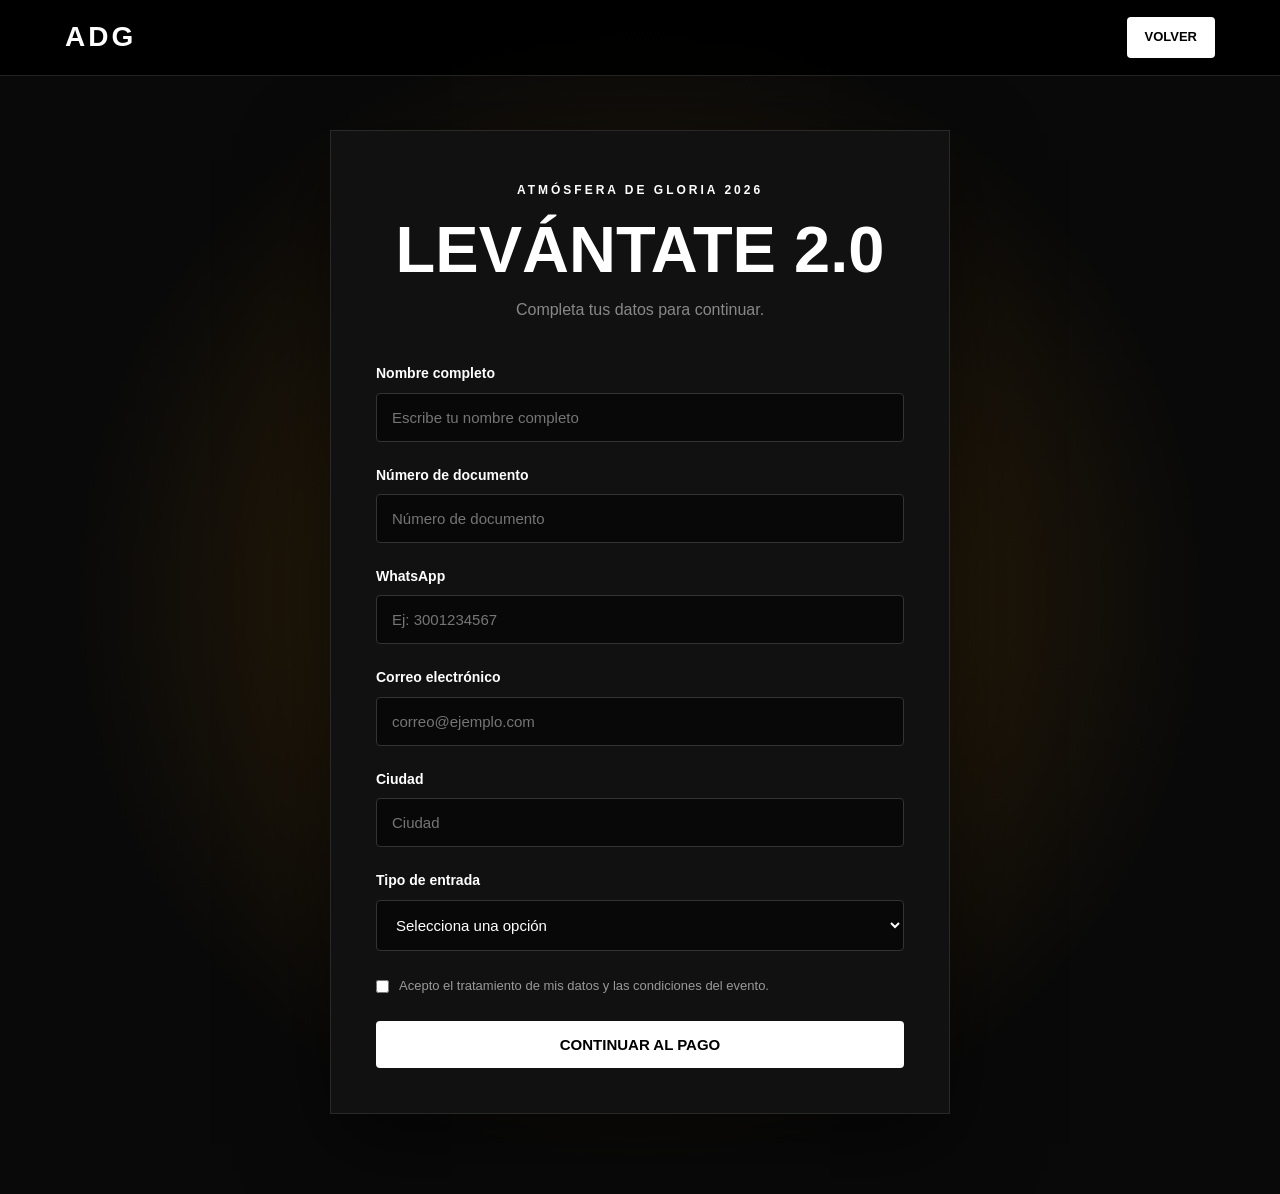
<file: pago.html>
<!DOCTYPE html>
<html lang="es">

<head>

    <meta charset="UTF-8">

    <meta
        name="viewport"
        content="width=device-width, initial-scale=1.0"
    >

    <title>
        Pago | Atmósfera de Gloria
    </title>

    <link
        rel="stylesheet"
        href="style.css"
    >

    <!-- WOMPI -->
    <script
        src="https://checkout.wompi.co/widget.js">
    </script>

</head>


<body>


<header class="header">

    <nav class="nav container">

        <a
            href="index.html"
            class="logo"
        >
            ADG
        </a>


        <a
            href="registro.html"
            class="btn btn-small"
        >
            VOLVER
        </a>

    </nav>

</header>



<main>

<section class="registration-page">

<div class="registration-container">


    <!-- ========================================= -->
    <!-- ENCABEZADO -->
    <!-- ========================================= -->

    <div class="registration-header">

        <span>
            ATMÓSFERA DE GLORIA 2026
        </span>

        <h1>
            PAGO
        </h1>

        <p>
            Verifica tus datos antes de continuar.
        </p>

    </div>



    <!-- ========================================= -->
    <!-- RESUMEN -->
    <!-- ========================================= -->

    <div class="payment-summary">


        <div class="summary-row">

            <span>
                Nombre
            </span>

            <strong id="nombre">
                -
            </strong>

        </div>


        <div class="summary-row">

            <span>
                Documento
            </span>

            <strong id="documento">
                -
            </strong>

        </div>


        <div class="summary-row">

            <span>
                WhatsApp
            </span>

            <strong id="telefono">
                -
            </strong>

        </div>


        <div class="summary-row">

            <span>
                Correo
            </span>

            <strong id="correo">
                -
            </strong>

        </div>


        <div class="summary-row">

            <span>
                Ciudad
            </span>

            <strong id="ciudad">
                -
            </strong>

        </div>


        <div class="summary-row">

            <span>
                Entrada
            </span>

            <strong id="tipo">
                -
            </strong>

        </div>


        <div class="summary-total">

            <span>
                TOTAL
            </span>

            <strong id="valor">
                $0
            </strong>

        </div>


    </div>



    <!-- ========================================= -->
    <!-- PAGO -->
    <!-- ========================================= -->

    <div class="payment-box">

        <h2>
            Pago seguro
        </h2>


        <p id="mensaje">
            Haz clic en el botón para continuar con Wompi.
        </p>


        <button
            type="button"
            id="botonPagar"
            class="btn register-button"
        >
            PAGAR CON WOMPI
        </button>


        <p
            id="estado"
            style="
                margin-top:20px;
                color:#888;
            "
        ></p>

    </div>


</div>

</section>

</main>



<script>

"use strict";


// =====================================================
// CONFIGURACIÓN
// =====================================================

const API_URL =
"https://atmosferadegloria.onrender.com/api/crear-pago";


const API_COMPROBANTE =
"https://atmosferadegloria.onrender.com/api/crear-comprobante";

// =====================================================
// RECUPERAR REGISTRO
// =====================================================

const datosGuardados =
    localStorage.getItem(
        "registroAtmosfera"
    );


if (!datosGuardados) {

    alert(
        "No encontramos tu registro. Vuelve a registrarte."
    );

    window.location.href =
        "registro.html";
}


let registro;


try {

    registro =
        JSON.parse(
            datosGuardados
        );

} catch (error) {

    console.error(
        error
    );

    alert(
        "Los datos del registro no son válidos."
    );

    window.location.href =
        "registro.html";
}



// =====================================================
// MOSTRAR DATOS
// =====================================================

document.getElementById(
    "nombre"
).textContent =
    registro.nombre || "-";


document.getElementById(
    "documento"
).textContent =
    registro.documento || "-";


document.getElementById(
    "telefono"
).textContent =
    registro.telefono || "-";


document.getElementById(
    "correo"
).textContent =
    registro.correo || "-";


document.getElementById(
    "ciudad"
).textContent =
    registro.ciudad || "-";



// =====================================================
// PRECIO
// =====================================================

let tipoTexto =
    "Entrada General";


let valor =
    70000;


// =====================================================
// VIP
// =====================================================

if (
    registro.tipo === "vip"
) {

    tipoTexto =
        "VIP";

    valor =
        150000;
}


// =====================================================
// VIP ESPECIAL
// =====================================================

if (
    registro.tipo === "vip_especial" ||
    registro.tipo === "vip-especial"
) {

    tipoTexto =
        "VIP Especial";

    valor =
        200000;
}


// =====================================================
// MOSTRAR PRECIO
// =====================================================

document.getElementById(
    "tipo"
).textContent =
    tipoTexto;


document.getElementById(
    "valor"
).textContent =
    "$" +
    valor.toLocaleString(
        "es-CO"
    );



// =====================================================
// BOTÓN
// =====================================================

document
    .getElementById(
        "botonPagar"
    )
    .addEventListener(
        "click",
        iniciarPago
    );



// =====================================================
// FUNCIÓN PRINCIPAL
// =====================================================

async function iniciarPago() {


    const boton =
        document.getElementById(
            "botonPagar"
        );


    const mensaje =
        document.getElementById(
            "mensaje"
        );


    const estado =
        document.getElementById(
            "estado"
        );


    boton.disabled =
        true;


    boton.textContent =
        "PREPARANDO PAGO...";


    mensaje.textContent =
        "Generando referencia de pago...";


    estado.textContent =
        "";


    try {


        // =============================================
        // CENTAVOS
        // =============================================

        const amountInCents =
            valor * 100;


        console.log(
            "SOLICITANDO PAGO AL SERVIDOR..."
        );


        // =============================================
        // CREAR PAGO EN NUESTRO SERVIDOR
        // =============================================

        const respuesta =
            await fetch(
                API_URL,
                {

                    method:
                        "POST",

                    headers:
                    {
                        "Content-Type":
                            "application/json"
                    },

                    body:
                        JSON.stringify({

                            amountInCents:
                                amountInCents,

                            currency:
                                "COP"

                        })
                }
            );


        const texto =
            await respuesta.text();


        console.log(
            "RESPUESTA SERVIDOR:",
            texto
        );


        let pago;


        try {

            pago =
                JSON.parse(
                    texto
                );

        } catch (error) {

            throw new Error(
                "El servidor no devolvió JSON válido."
            );
        }


        // =============================================
        // VALIDAR RESPUESTA
        // =============================================

        if (
            !respuesta.ok
        ) {

            throw new Error(
                pago.error ||
                pago.message ||
                "Error del servidor."
            );
        }


        if (
            !pago.success
        ) {

            throw new Error(
                pago.error ||
                "No se pudo crear el pago."
            );
        }


        // =============================================
        // DATOS WOMPI
        // =============================================

        const reference =
            pago.reference;


        const amount =
            Number(
                pago.amountInCents
            );


        const currency =
            pago.currency ||
            "COP";


        const publicKey =
            pago.publicKey;


        const signature =
            pago.signature;


        console.log(
            "REFERENCE:",
            reference
        );


        console.log(
            "AMOUNT:",
            amount
        );


        console.log(
            "PUBLIC KEY:",
            publicKey
        );


        console.log(
            "SIGNATURE:",
            signature
        );


        // =============================================
        // VALIDACIONES
        // =============================================

        if (!reference) {

            throw new Error(
                "El servidor no entregó la referencia."
            );
        }


        if (!publicKey) {

            throw new Error(
                "El servidor no entregó la publicKey de Wompi."
            );
        }


        if (!signature) {

            throw new Error(
                "El servidor no entregó la firma de integridad."
            );
        }


        if (!amount) {

            throw new Error(
                "El monto no es válido."
            );
        }


        // =============================================
        // ABRIR WOMPI
        // =============================================

        mensaje.textContent =
            "Abriendo Wompi...";


        boton.textContent =
            "ABRIENDO WOMPI...";


        // =============================================
        // CREAR WIDGET
        // =============================================

        const checkout =
            new WidgetCheckout({

                currency:
                    currency,

                amountInCents:
                    amount,

                reference:
                    reference,

                publicKey:
                    publicKey,

                signature:
                {
                    integrity:
                        signature
                },

                customerData:
                {

                    email:
                        registro.correo ||
                        undefined,

                    fullName:
                        registro.nombre ||
                        undefined,

                    phoneNumber:
                        registro.telefono ||
                        undefined,

                    phoneNumberPrefix:
                        "+57",

                    legalId:
                        registro.documento ||
                        undefined,

                    legalIdType:
                        "CC"
                }

            });


        console.log(
            "WOMPI LISTO"
        );


        // =============================================
        // ABRIR CHECKOUT
        // =============================================

        checkout.open(
            async function(resultado) {

                console.log(
                    "RESULTADO WOMPI:",
                    resultado
                );


                // =========================================
                // VERIFICAR QUE EXISTE TRANSACCIÓN
                // =========================================

                if (
                    !resultado ||
                    !resultado.transaction
                ) {

                    estado.textContent =
                        "No se recibió información del pago.";

                    boton.disabled =
                        false;

                    boton.textContent =
                        "PAGAR CON WOMPI";

                    return;
                }


                const transaccion =
                    resultado.transaction;


                console.log(
                    "TRANSACCIÓN:",
                    transaccion
                );


                // =========================================
                // PAGO APROBADO
                // =========================================

                if (
                    transaccion.status ===
                    "APPROVED"
                ) {

                    mensaje.textContent =
                        "Pago aprobado. Generando comprobante...";


                    estado.textContent =
                        "Verificando pago...";


                    boton.textContent =
                        "GENERANDO COMPROBANTE...";


                    try {


                        // =================================
                        // CREAR COMPROBANTE
                        // =================================

                        const respuestaComprobante =
                            await fetch(
                                API_COMPROBANTE,
                                {

                                    method:
                                        "POST",

                                    headers:
                                    {
                                        "Content-Type":
                                            "application/json"
                                    },

                                    body:
                                        JSON.stringify({

                                            transactionId:
                                                transaccion.id

                                        })
                                }
                            );


                        const textoComprobante =
                            await respuestaComprobante.text();


                        console.log(
                            "RESPUESTA COMPROBANTE:",
                            textoComprobante
                        );


                        let comprobante;


                        try {

                            comprobante =
                                JSON.parse(
                                    textoComprobante
                                );

                            } catch (error) {

                                throw new Error(
                                    "El servidor no devolvió el comprobante correctamente."
                                );
                            }


                        if (
                            !respuestaComprobante.ok ||
                            !comprobante.success
                        ) {

                            throw new Error(
                                comprobante.error ||
                                comprobante.message ||
                                "No se pudo generar el comprobante."
                            );
                        }


                        console.log(
                            "COMPROBANTE:",
                            comprobante
                        );


                        // =================================
                        // GUARDAR DATOS
                        // =================================

                        localStorage.setItem(
                            "ticketAtmosfera",
                            JSON.stringify(
                                comprobante.ticket
                            )
                        );


                        // =================================
                        // IR AL COMPROBANTE
                        // =================================

                        window.location.href =
                            "pago-exito.html?ticket=" +
                            encodeURIComponent(
                                comprobante.ticket.ticketId
                            ) +
                            "&id=" +
                            encodeURIComponent(
                                transaccion.id
                            );


                    } catch (error) {

                        console.error(
                            "ERROR GENERANDO COMPROBANTE:",
                            error
                        );


                        mensaje.textContent =
                            "El pago fue aprobado, pero no pudimos generar el comprobante.";


                        estado.textContent =
                            error.message;


                        boton.disabled =
                            false;


                        boton.textContent =
                            "GENERAR COMPROBANTE NUEVAMENTE";
                    }


                    return;
                }


                // =========================================
                // OTROS ESTADOS
                // =========================================

                estado.textContent =
                    "Estado del pago: " +
                    (
                        transaccion.status ||
                        "DESCONOCIDO"
                    );


                mensaje.textContent =
                    "El pago no fue aprobado.";


                boton.disabled =
                    false;


                boton.textContent =
                    "INTENTAR NUEVAMENTE";

            }
        );


    } catch (error) {


        console.error(
            "ERROR WOMPI:",
            error
        );


        mensaje.textContent =
            "No pudimos iniciar el pago.";


        estado.textContent =
            error.message;


        boton.disabled =
            false;


        boton.textContent =
            "INTENTAR NUEVAMENTE";
    }

}

</script>


</body>

</html>
</file>
<file: style.css>
/* =========================
   GENERAL
========================= */

* {
    margin: 0;
    padding: 0;
    box-sizing: border-box;
}

html {
    scroll-behavior: smooth;
}

body {
    font-family: Arial, Helvetica, sans-serif;
    background: #080808;
    color: #ffffff;
    line-height: 1.6;
}

a {
    text-decoration: none;
    color: inherit;
}

button,
input,
select {
    font-family: inherit;
}

.container {
    width: min(1150px, 90%);
    margin: auto;
}


/* =========================
   HEADER
========================= */

.header {
    position: fixed;
    top: 0;
    left: 0;
    width: 100%;
    z-index: 1000;

    background: rgba(0, 0, 0, 0.90);

    border-bottom: 1px solid #222;
}

.nav {
    height: 75px;

    display: flex;

    align-items: center;

    justify-content: space-between;
}
.nav {
    height: 75px;
    display: flex;
    align-items: center;
    justify-content: space-between;
}


/* MENÚ */
.nav-menu {
    list-style: none;
    display: flex;
    gap: 30px;
    margin: 0;
    padding: 0;
    align-items: center;
}

.nav-menu li {
    list-style: none;
}

.nav-menu a {
    text-decoration: none;
    color: white;
    font-weight: bold;
}
.logo {
    font-size: 28px;

    font-weight: 900;

    letter-spacing: 3px;
}


/* =========================
   BOTONES
========================= */

.btn {
    display: inline-block;

    padding: 15px 28px;

    background: #ffffff;

    color: #000000;

    border: none;

    border-radius: 4px;

    font-weight: 800;

    cursor: pointer;

    transition: 0.3s;
}

.btn:hover {
    transform: translateY(-2px);

    opacity: 0.9;
}

.btn-small {
    padding: 10px 18px;

    font-size: 13px;
}


/* =========================
   HERO
========================= */

.hero {
    min-height: 100vh;

    display: flex;

    align-items: center;

    position: relative;

    background:
        radial-gradient(
            circle at center,
            #4b3108,
            #130e05 35%,
            #050505 75%
        );
}

.hero-content {
    text-align: center;

    padding-top: 80px;
}

.hero-label {
    letter-spacing: 5px;

    font-size: 14px;

    font-weight: bold;
}

.hero h1 {
    font-size: clamp(60px, 12vw, 150px);

    line-height: 0.9;

    margin: 25px 0;

    font-weight: 900;
}

.hero h1 span {
    display: block;

    font-size: 0.45em;

    letter-spacing: 8px;
}

.hero-description {
    max-width: 650px;

    margin: 0 auto 35px;

    color: #bbbbbb;

    font-size: 18px;
}

.hero-buttons {
    display: flex;

    justify-content: center;

    gap: 15px;

    flex-wrap: wrap;
}


/* =========================
   SECCIONES
========================= */

.section {
    padding: 110px 0;
}

.section-title {
    text-align: center;

    max-width: 750px;

    margin: 0 auto 60px;
}

.section-title span {
    font-size: 13px;

    letter-spacing: 4px;

    font-weight: bold;
}

.section-title h2 {
    font-size: clamp(35px, 5vw, 60px);

    line-height: 1;

    margin: 15px 0;
}

.section-title p {
    color: #999;
}


/* =========================
   REGISTRO
========================= */

.registration-page {
    min-height: 100vh;

    padding: 130px 20px 80px;

    display: flex;

    align-items: center;

    justify-content: center;

    background:
        radial-gradient(
            circle at center,
            #3c2808,
            #090909 65%
        );
}

.registration-container {
    width: min(620px, 100%);

    background: #111111;

    border: 1px solid #292929;

    padding: 45px;

    box-shadow:
        0 30px 80px rgba(0, 0, 0, 0.55);
}

.registration-header {
    text-align: center;

    margin-bottom: 40px;
}

.registration-header span {
    font-size: 12px;

    letter-spacing: 3px;

    font-weight: bold;
}

.registration-header h1 {
    font-size: clamp(40px, 8vw, 65px);

    line-height: 1;

    margin: 15px 0;
}

.registration-header p {
    color: #888;
}


/* =========================
   FORMULARIO
========================= */

.form-group {
    margin-bottom: 22px;
}

.form-group label {
    display: block;

    margin-bottom: 8px;

    font-size: 14px;

    font-weight: bold;
}

.form-group input,
.form-group select {
    width: 100%;

    padding: 15px;

    background: #080808;

    color: #ffffff;

    border: 1px solid #333;

    border-radius: 4px;

    outline: none;

    font-size: 15px;
}

.form-group input:focus,
.form-group select:focus {
    border-color: #ffffff;
}

.form-group select option {
    background: #111111;

    color: #ffffff;
}


/* =========================
   CHECKBOX
========================= */

.form-check {
    display: flex;

    align-items: flex-start;

    gap: 10px;

    margin: 25px 0;

    color: #999;

    font-size: 13px;
}

.form-check input {
    margin-top: 4px;
}


/* =========================
   BOTÓN FORMULARIO
========================= */

.register-button {
    width: 100%;

    font-size: 15px;
}


/* =========================
   RESUMEN DE PAGO
========================= */

.payment-summary {
    background: #090909;

    border: 1px solid #292929;

    padding: 25px;

    margin-bottom: 30px;
}

.summary-row {
    display: flex;

    justify-content: space-between;

    gap: 20px;

    padding: 14px 0;

    border-bottom: 1px solid #222;

    font-size: 14px;
}

.summary-row span {
    color: #888;
}

.summary-row strong {
    text-align: right;

    word-break: break-word;
}

.summary-total {
    display: flex;

    justify-content: space-between;

    padding-top: 25px;

    font-size: 22px;

    font-weight: 900;
}

.summary-total strong {
    font-size: 28px;
}


/* =========================
   CAJA DE PAGO
========================= */

.payment-box {
    text-align: center;

    background: #151515;

    border: 1px solid #292929;

    padding: 30px;
}

.payment-box h2 {
    margin-bottom: 10px;
}

.payment-box p {
    color: #888;

    margin-bottom: 25px;
}


/* =========================
   RESPONSIVE
========================= */

@media (max-width: 600px) {

    .registration-container {
        padding: 30px 20px;
    }

    .registration-page {
        padding-top: 100px;
    }

    .summary-row {
        flex-direction: column;

        gap: 4px;
    }

    .summary-row strong {
        text-align: left;
    }

    .summary-total {
        font-size: 18px;
    }

    .summary-total strong {
        font-size: 22px;
    }

}
</file>
